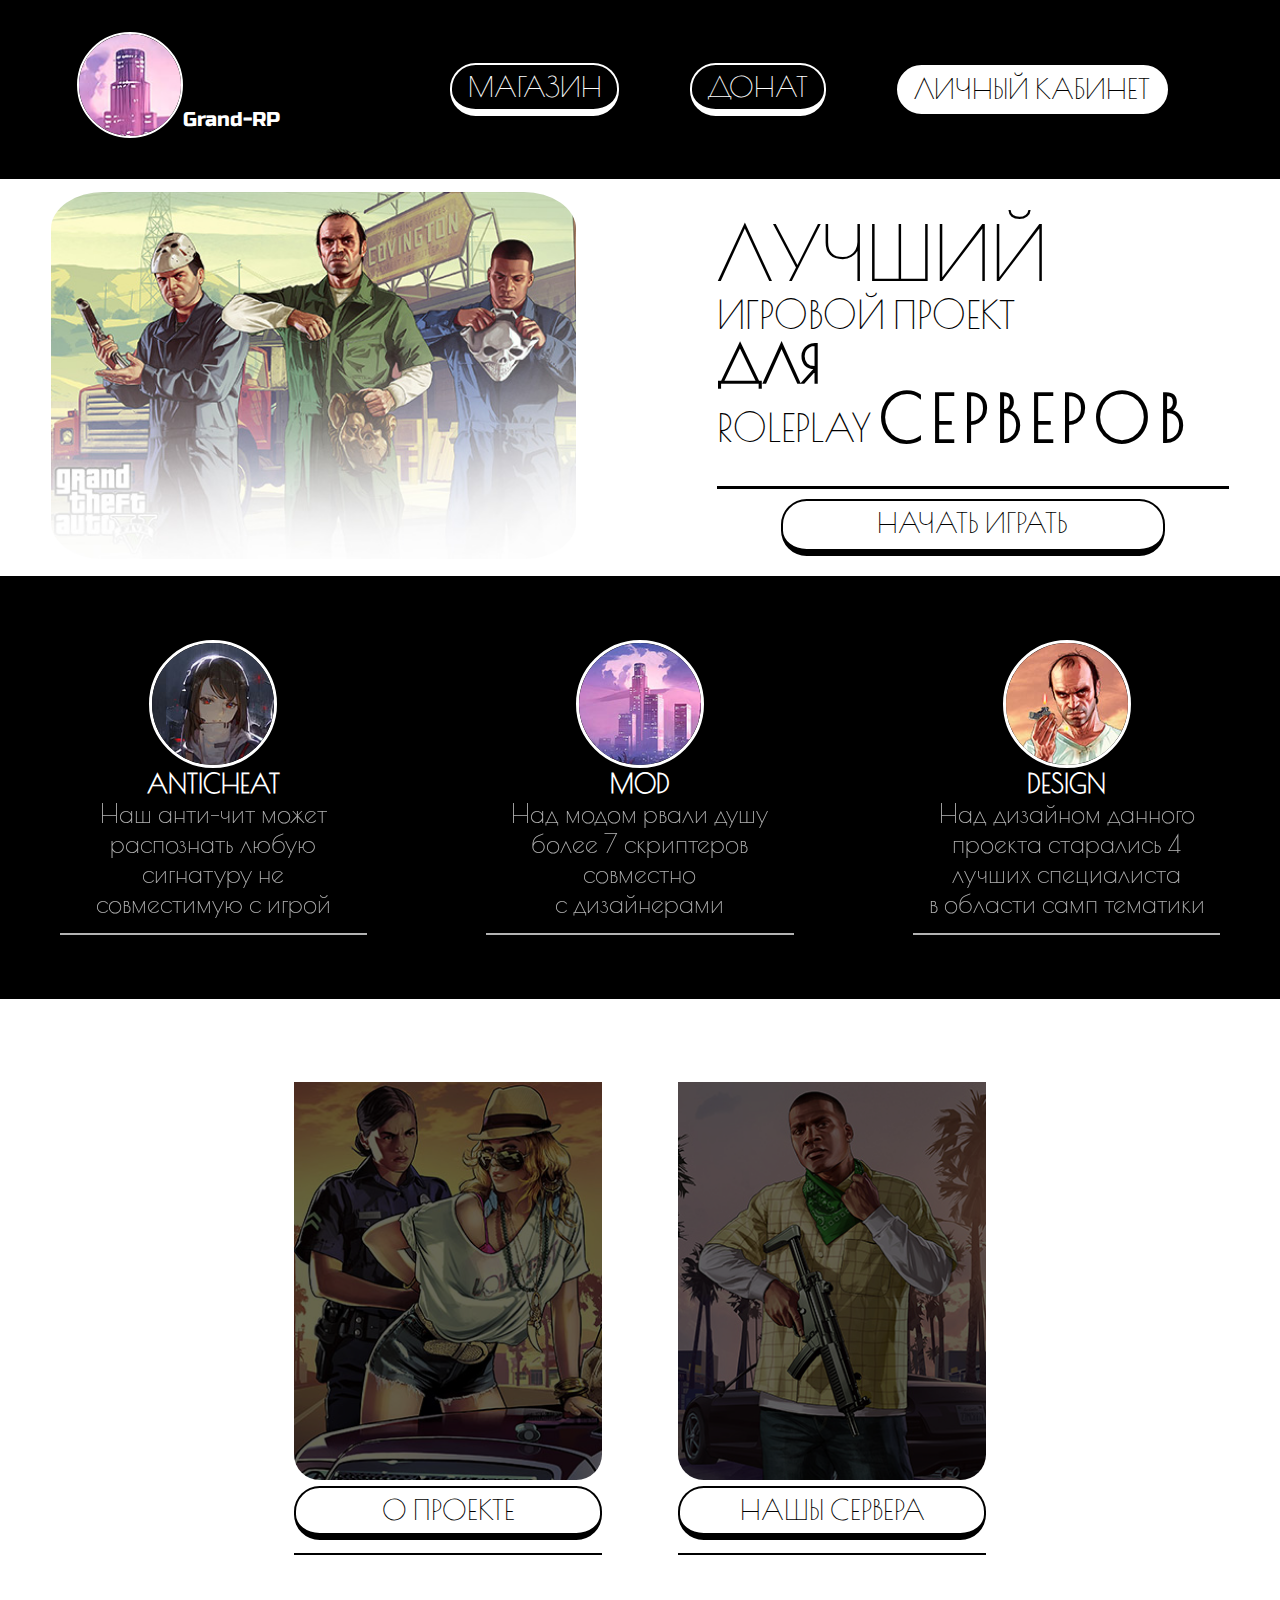
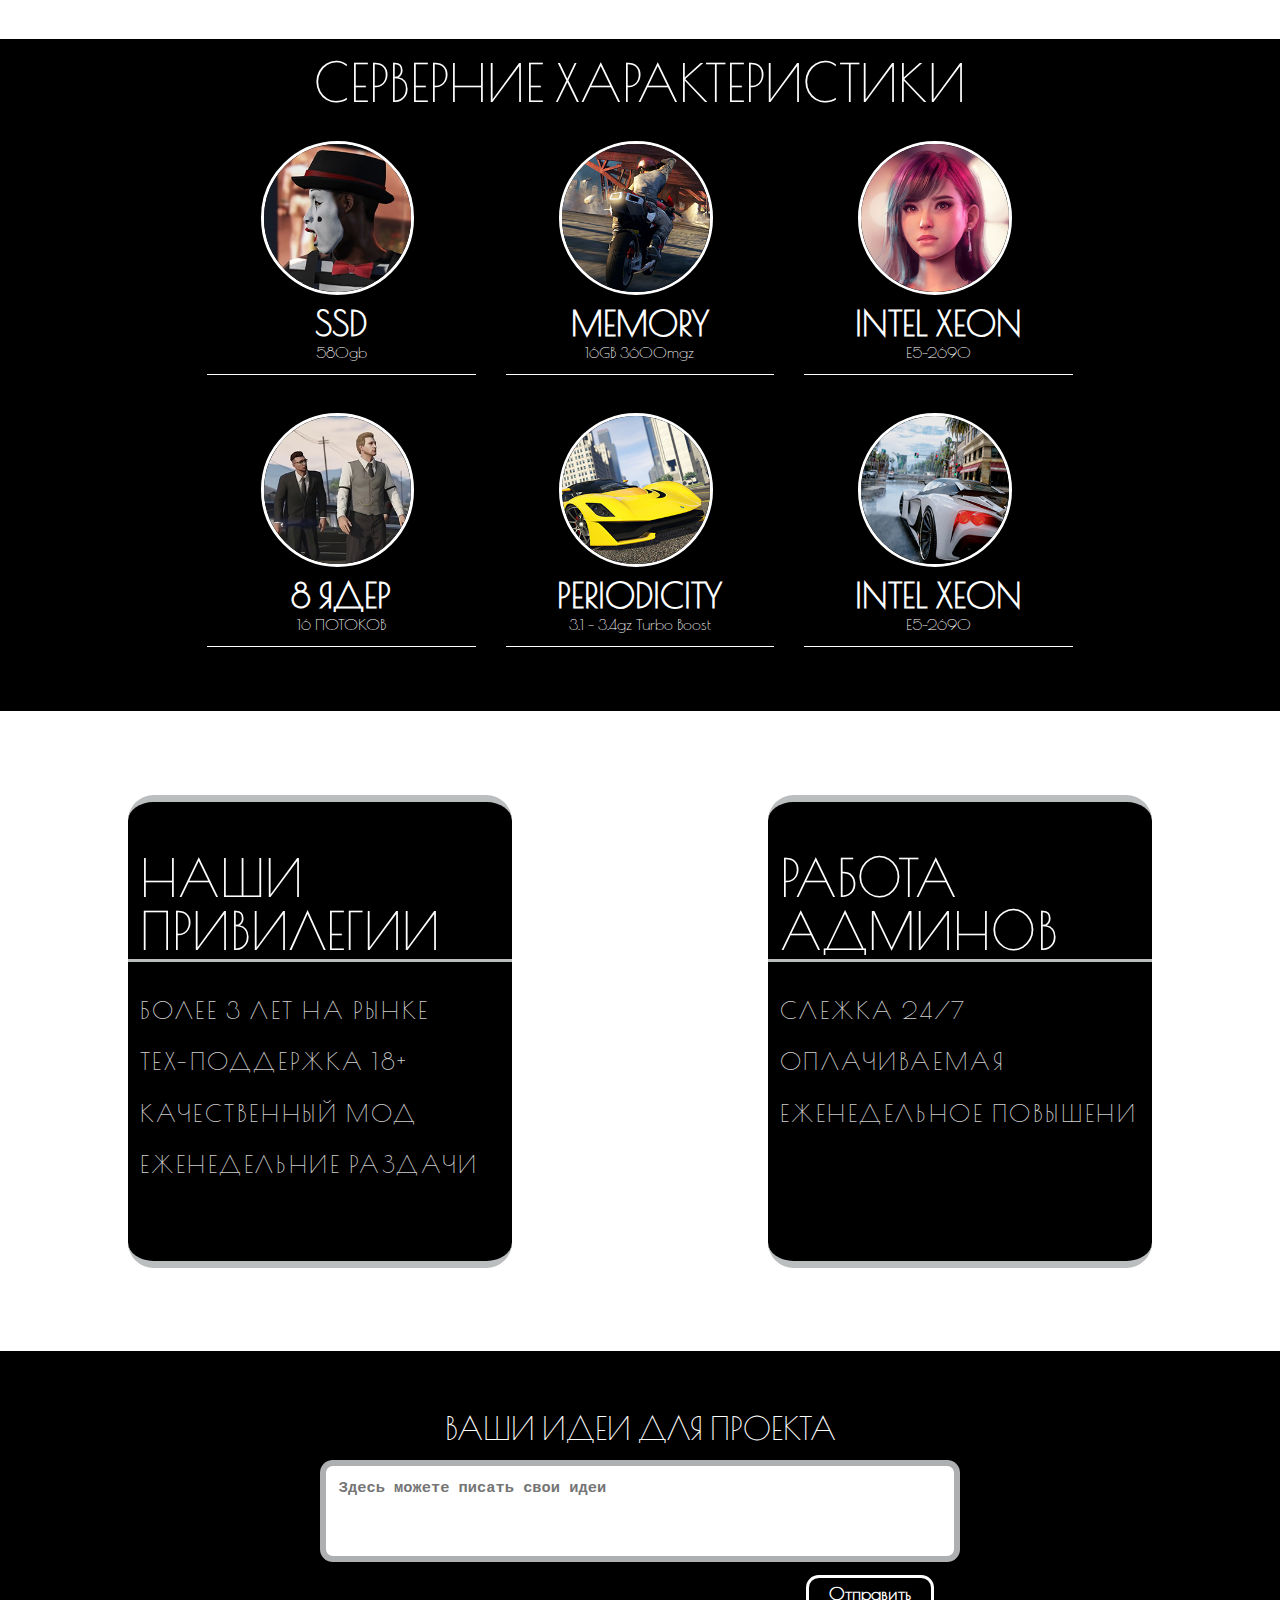
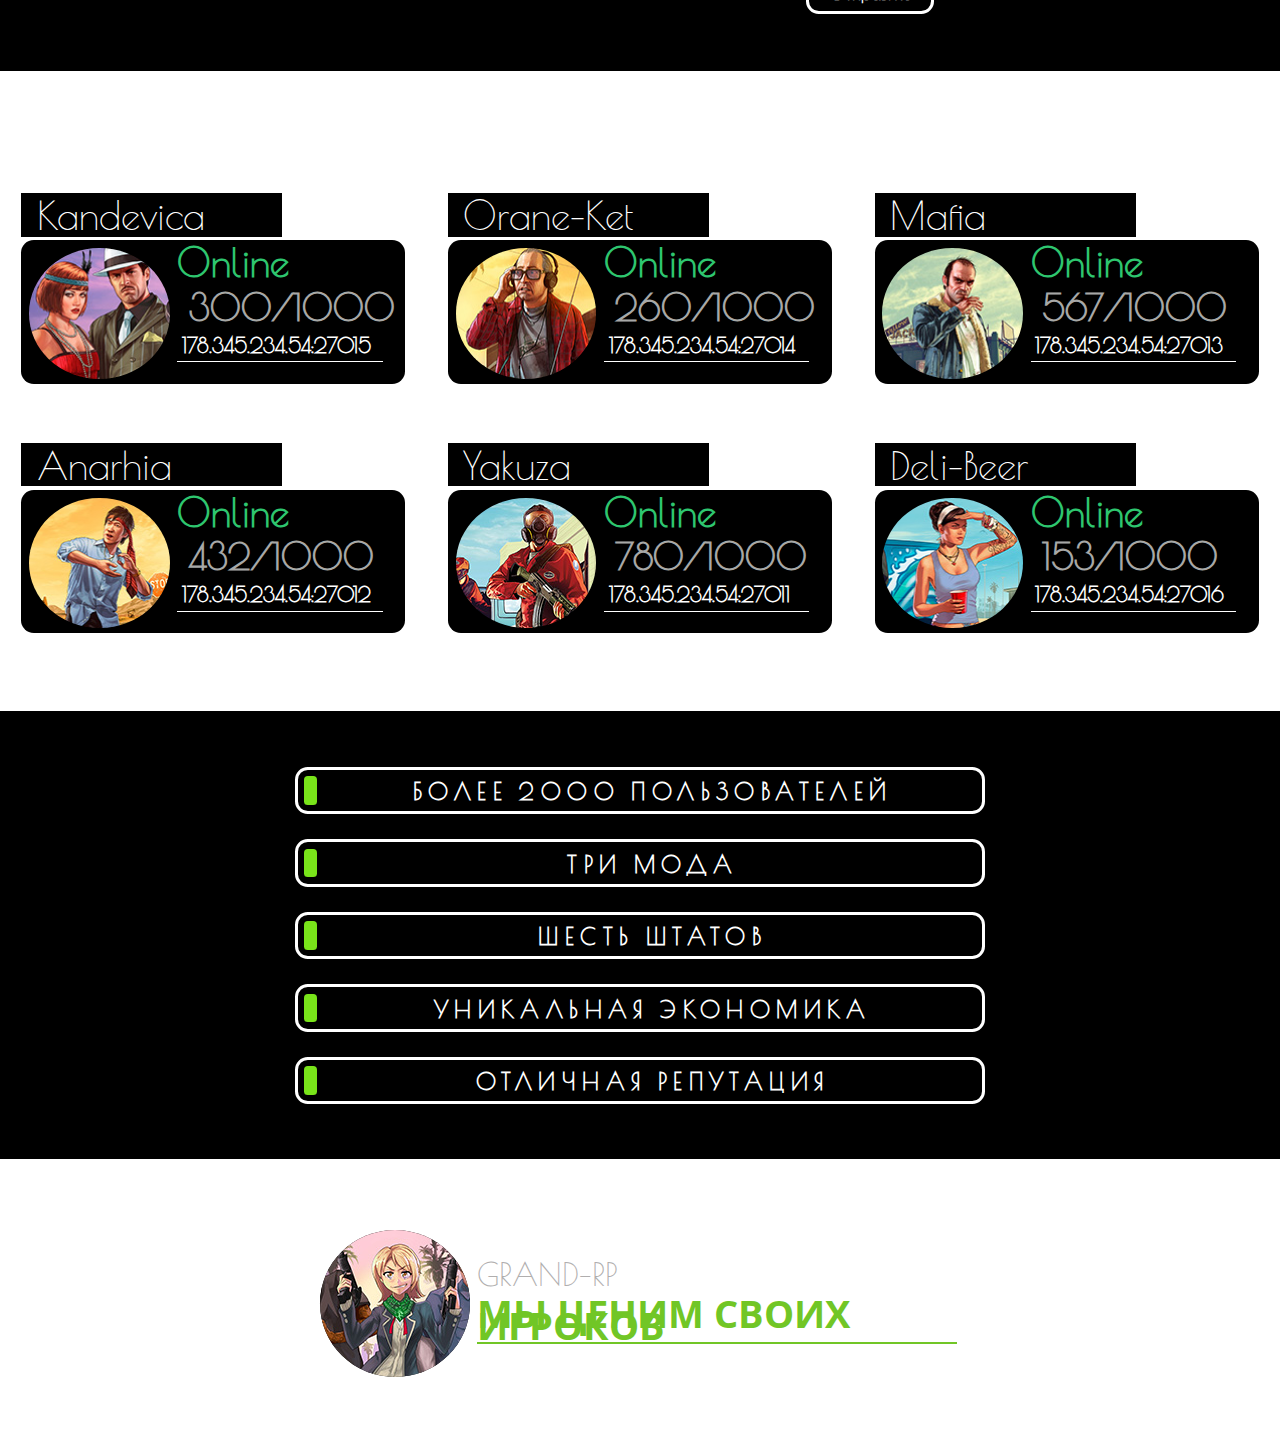
<file: index.html>
<!DOCTYPE html>
<html lang="ru">
	<head>
		<title>Сервера GTA 5</title>
		<meta charset="utf-8">
		<meta name="author" content="Nonamechik">
		<meta name="description" content="Игровой проект серверов GTA 5">
		<meta name="keywords" content="gta5, gta, гта">
		<link rel="stylesheet" type="text/css" href="style_1.css">
		<link rel="shortcut icon" type="images/png" href="favicon.png">
		<meta name="viewport" content="width=device-width, initial-scale=1.0">
		<link href="https://fonts.googleapis.com/css2?family=Russo+One&display=swap" rel="stylesheet">
		<link href="https://fonts.googleapis.com/css2?family=Poiret+One&display=swap" rel="stylesheet">
		<link href="https://fonts.googleapis.com/css2?family=Open+Sans+Condensed:wght@700&display=swap" rel="stylesheet">
	</head>
	
	<body>
		<header>
			<!-- Блок хедер -->
			<div class="block_center">
				<div class="block_glav_for_header">
					<div class="block_for_header">
							<div class="img_for_header_ava">
								<img class="img_icon_for_header" src="image/image_1.jpg">
							</div>
							<div class="text_for_header_icon_logo">
							Grand-RP
							</div>
						<div class="button_for_header">	
							<div class="button_in_for_header">
								<div class="button_header"><a href="shop/index.html">МАГАЗИН</a></div>
								<div class="button_header"><a href="donate/index.html">ДОНАТ</a></div>
								<div class="button_header">ЛИЧНЫЙ КАБИНЕТ</div>
							</div>	
						</div>
					</div>
				</div>
		</header>
		
		<main>
			<div class="block_center">
				<div class="block_posle_header">
				  <div class="center_block_one">
					<div class="block_img_left_one_main">
						<img class="img_one" src="image/image_2.jpg">
					</div>
					<div class="block_right_one_main">
						<div class="text_for_one_img">
						<span class="forever">ЛУЧШИЙ</span><br/>
						ИГРОВОЙ ПРОЕКТ<br/>
						<span class="dlya">ДЛЯ</span><br/>
						ROLEPLAY <span class="serverov">СЕРВЕРОВ</span></br>
						</div>
					</div>
					<div class="block_button_for_one">
						<a href="#servera"><div class="button_header">НАЧАТЬ ИГРАТЬ</a></div>
					</div>
				  </div>
				</div>
				
				
				<!-- Блок трое картинок с текстом под ними -->
		<section>			
			<div class="block_posle_one_for_main">
				<div class="block_two_main_for_center">
				
				
					  <div class="block_in_two_block">
						<div class="img_for_two_radius">
							<img class="image_for_two_radius" src="image/image_3.jpg">
						</div>
						<div class="text_for_radius_img">
						ANTICHEAT
						</div>
						<div class="text_to_meni">
						Наш анти-чит может<br/>
						распознать любую<br/>
						сигнатуру не<br/>
						совместимую с игрой<br/>
						</div>
					  </div>	
					  
					  
					  <div class="block_in_two_block">
						<div class="img_for_two_radius">
							<img class="image_for_two_radius" src="image/image_4.jpg">
						</div>
						<div class="text_for_radius_img">
						MOD
						</div>
						<div class="text_to_meni">
						Над модом рвали душу<br/>
						более 7 скриптеров<br/>
						совместно<br/>
						с дизайнерами
						</div>
					  </div>	
					  
					  <div class="block_in_two_block">
						<div class="img_for_two_radius">
							<img class="image_for_two_radius" src="image/image_5.jpg">
						</div>
						<div class="text_for_radius_img">
						DESIGN
						</div>
						<div class="text_to_meni">
						Над дизайном данного<br/>
						проекта старались 4 <br/>
						лучших специалиста<br/>
						в области самп тематики<br/>
						</div>
					  </div>	
					  
					  
				</div>
			</div>
		</section>		
			<!-- Блок две картинки ссилки -->
			<section>	
			<div class="block_dve_kartinki_ssilkoy">
				<div class="block_for_dve_ssilki">
					<div class="block_one_for_kartinki">
						<div class="image_kartinki_one">
							<img class="image_for_two_radius" src="image/image_6.jpg">
						</div>
						
						<a href="#opisania"><div class="button_header">О ПРОЕКТЕ</div></a>
					</div>
					
					<div class="block_one_for_kartinki">
						<div class="image_kartinki_one">
							<img class="image_for_two_radius" src="image/image_7.jpg">
						</div>
						
						<a href="#servera"><div class="button_header">НАШЫ СЕРВЕРА</div></a>
					</div>
					
				</div>
			</div>
			</section>	
			<!-- Системние характеристики сайта -->
			<section>	
			<div class="description_block">
			СЕРВЕРНИЕ ХАРАКТЕРИСТИКИ
			</div>
			<div class="three_block_for_charactiristik">
				<div class="block_centrirovania">
					<div class="top_block_for_three_block">
						<div class="block_mini_charakteristika">
							<div class="img_for_three_block_charakteristika">
								<img class="image_for_two_radius" src="image/image_8.jpg">
							</div>
							
							<div class="text_opisania_charakteristik">
							<span class="ssd">SSD</span><br/>
							580gb
							</div>
						</div>
						
						<div class="block_mini_charakteristika">
							<div class="img_for_three_block_charakteristika">
								<img class="image_for_two_radius" src="image/image_14.jpg">
							</div>
							
							<div class="text_opisania_charakteristik">
							<span class="ssd">MEMORY</span><br/>
							16GB 3600mgz
							</div>
						</div>
						
						<div class="block_mini_charakteristika">
							<div class="img_for_three_block_charakteristika">
								<img class="image_for_two_radius" src="image/image_10.jpg">
							</div>
							
							<div class="text_opisania_charakteristik">
							<span class="ssd">INTEL XEON</span><br/>
							E5-2690
							</div>
						</div>
					</div>
					<div class="bottom_block_for_three_block">
						<div class="block_mini_charakteristika">
							<div class="img_for_three_block_charakteristika">
								<img class="image_for_two_radius" src="image/image_11.jpg">
							</div>
							
							<div class="text_opisania_charakteristik">
							<span class="ssd">8 ЯДЕР</span><br/>
							16 ПОТОКОВ
							</div>
						</div>
						
						<div class="block_mini_charakteristika">
							<div class="img_for_three_block_charakteristika">
								<img class="image_for_two_radius" src="image/image_12.jpg">
							</div>
							
							<div class="text_opisania_charakteristik">
							<span class="ssd">PERIODICITY</span><br/>
							3.1 - 3.4gz Turbo Boost
							</div>
						</div>
						
						<div class="block_mini_charakteristika">
							<div class="img_for_three_block_charakteristika">
								<img class="image_for_two_radius" src="image/image_13.jpg">
							</div>
							
							<div class="text_opisania_charakteristik">
							<span class="ssd">INTEL XEON</span><br/>
							E5-2690
							</div>
						</div>
					
					</div>
				</div>
			</div>	
			</section>	
				<!-- нашы привелегии и работа админов -->
			<section>	
				<div id="opisania" class="block_o_proekte">
					<div class="block_o_proekte_center">
						<div class="proekt_in_privilegii">
							<div class="glav_text_for_privilegii">
							НАШИ<br/>ПРИВИЛЕГИИ
							</div>
							<div class="mini_text_for_privilegii">
							БОЛЕЕ 3 ЛЕТ НА РЫНКЕ<BR/>
							ТЕХ-ПОДДЕРЖКА 18+<BR/>
							КАЧЕСТВЕННЫЙ МОД<BR/>
							ЕЖЕНЕДЕЛЬНИЕ РАЗДАЧИ
							</div>
						</div>
						
						<div class="proekt_in_privilegii">
							<div class="glav_text_for_privilegii">
							РАБОТА<br/>АДМИНОВ
							</div>
							<div class="mini_text_for_privilegii">
							СЛЕЖКА 24/7<BR/>
							ОПЛАЧИВАЕМАЯ<BR/>
							ЕЖЕНЕДЕЛЬНОЕ ПОВЫШЕНИ
							</div>
						</div>
					</div>
				</div>
			</section>		
				<!-- форма отправки коментария -->
			<section>		
				<div class="forma_otpravki">
				  <div class="center_forma_otpravki">
					<div class="vasi_idei_for_forma_otpravki">
					ваши идеи для проекта
					</div>
					
						<textarea placeholder="Здесь можете писать свои идеи" class="foram_otpravki"></textarea>
					
					<div class="block_for_knopka">
						<div class="button_for_otpravki">Отправить</div>
					</div>
				  </div>
				</div>
			</section>		
				<!-- Блок серверов -->
			<section>		
				<div id="servera" class="block_serverov">
					<div class="block_serverov_center">
						<div class="block_linear_serverov">
							<div class="mini_block_server_one">
								<div class="text_name_on_server">
								Kandevica
								</div>
								<div class="server_mini_block">
									<div class="img_for_server_one_left">
										<img class="img_icon_for_header" src="image/image_15.jpg">
									</div>
									
									<div class="right_mini_block_for_static">
									
										<div class="right_mini_block_for_top_text_online">
										Online
										</div>
										
										<div class="right_mini_block_for_top_text_players">
										300/1000
										</div>
										
										<div class="right_mini_block_for_top_text_ip">
										178.345.234.54:27015
										</div>
										
									</div>
								</div>
							</div>
							
							<div class="mini_block_server_one">
								<div class="text_name_on_server">
								Orane-Ket
								</div>
								<div class="server_mini_block">
									<div class="img_for_server_one_left">
										<img class="img_icon_for_header" src="image/image_16.jpg">
									</div>
									
									<div class="right_mini_block_for_static">
									
										<div class="right_mini_block_for_top_text_online">
										Online
										</div>
										
										<div class="right_mini_block_for_top_text_players">
										260/1000
										</div>
										
										<div class="right_mini_block_for_top_text_ip">
										178.345.234.54:27014
										</div>
										
									</div>
								</div>
							</div>
							
							<div class="mini_block_server_one">
								<div class="text_name_on_server">
								Mafia
								</div>
								<div class="server_mini_block">
									<div class="img_for_server_one_left">
										<img class="img_icon_for_header" src="image/image_17.jpg">
									</div>
									
									<div class="right_mini_block_for_static">
									
										<div class="right_mini_block_for_top_text_online">
										Online
										</div>
										
										<div class="right_mini_block_for_top_text_players">
										567/1000
										</div>
										
										<div class="right_mini_block_for_top_text_ip">
										178.345.234.54:27013
										</div>
										
									</div>
								</div>
							</div>
						</div>
						
						<div class="block_linear_serverov">
							<div class="mini_block_server_one">
								<div class="text_name_on_server">
								Anarhia
								</div>
								<div class="server_mini_block">
									<div class="img_for_server_one_left">
										<img class="img_icon_for_header" src="image/image_18.jpg">
									</div>
									
									<div class="right_mini_block_for_static">
									
										<div class="right_mini_block_for_top_text_online">
										Online
										</div>
										
										<div class="right_mini_block_for_top_text_players">
										432/1000
										</div>
										
										<div class="right_mini_block_for_top_text_ip">
										178.345.234.54:27012
										</div>
										
									</div>
								</div>
							</div>
							
							<div class="mini_block_server_one">
								<div class="text_name_on_server">
								Yakuza
								</div>
								<div class="server_mini_block">
									<div class="img_for_server_one_left">
										<img class="img_icon_for_header" src="image/image_19.jpg">
									</div>
									
									<div class="right_mini_block_for_static">
									
										<div class="right_mini_block_for_top_text_online">
										Online
										</div>
										
										<div class="right_mini_block_for_top_text_players">
										780/1000
										</div>
										
										<div class="right_mini_block_for_top_text_ip">
										178.345.234.54:27011
										</div>
										
									</div>
								</div>
							</div>
							
							<div class="mini_block_server_one">
								<div class="text_name_on_server">
								Deli-Beer
								</div>
								<div class="server_mini_block">
									<div class="img_for_server_one_left">
										<img class="img_icon_for_header" src="image/image_20.jpg">
									</div>
									
									<div class="right_mini_block_for_static">
									
										<div class="right_mini_block_for_top_text_online">
										Online
										</div>
										
										<div class="right_mini_block_for_top_text_players">
										153/1000
										</div>
										
										<div class="right_mini_block_for_top_text_ip">
										178.345.234.54:27016
										</div>
										
									</div>
								</div>
							</div>
						</div>
					</div>
				</div>
			</section>		
				<!-- Три полоски -->
			<section>	
				<div class="three_strips">
					<div class="three_strips_center">
						<div class="one_block_for_strips">
							<div class="small_strips"></div>
							<div class="text_for_small_strips">
							БОЛЕЕ 2000 ПОЛЬЗОВАТЕЛЕЙ
							</div>
						</div>
						
						<div class="one_block_for_strips">
							<div class="small_strips"></div>
							<div class="text_for_small_strips">
							ТРИ МОДА
							</div>
						</div>
						
						<div class="one_block_for_strips">
							<div class="small_strips"></div>
							<div class="text_for_small_strips">
							ШЕСТЬ ШТАТОВ
							</div>
						</div>
						
						<div class="one_block_for_strips">
							<div class="small_strips"></div>
							<div class="text_for_small_strips">
							УНИКАЛЬНАЯ ЭКОНОМИКА
							</div>
						</div>
						
						<div class="one_block_for_strips">
							<div class="small_strips"></div>
							<div class="text_for_small_strips">
							ОТЛИЧНАЯ РЕПУТАЦИЯ
							</div>
						</div>
					</div>
				</div>
			</section>	
		</main>
		
		
		<footer>
		<!-- Подвал сайта -->
			<section>
				<div class="block_footer">
					<div class="center_block_for_footer">
						<div class="block_footer_end">
							<div class="img_for_footer_picture">
								<img class="img_icon_for_header" src="image/image_21.jpg">
							</div>
							<div class="right_block_for_picture_footer">
								<div class="top_text_for_block_footer">
								GRAND-RP
								</div>
								<div class="bottom_text_for_block_footer">
								МЫ ЦЕНИМ СВОИХ ИГРОКОВ
								</div>
							</div>
						</div>
					</div>
				</div>
			</section>
		</footer>
	</body>
</html>
</file>
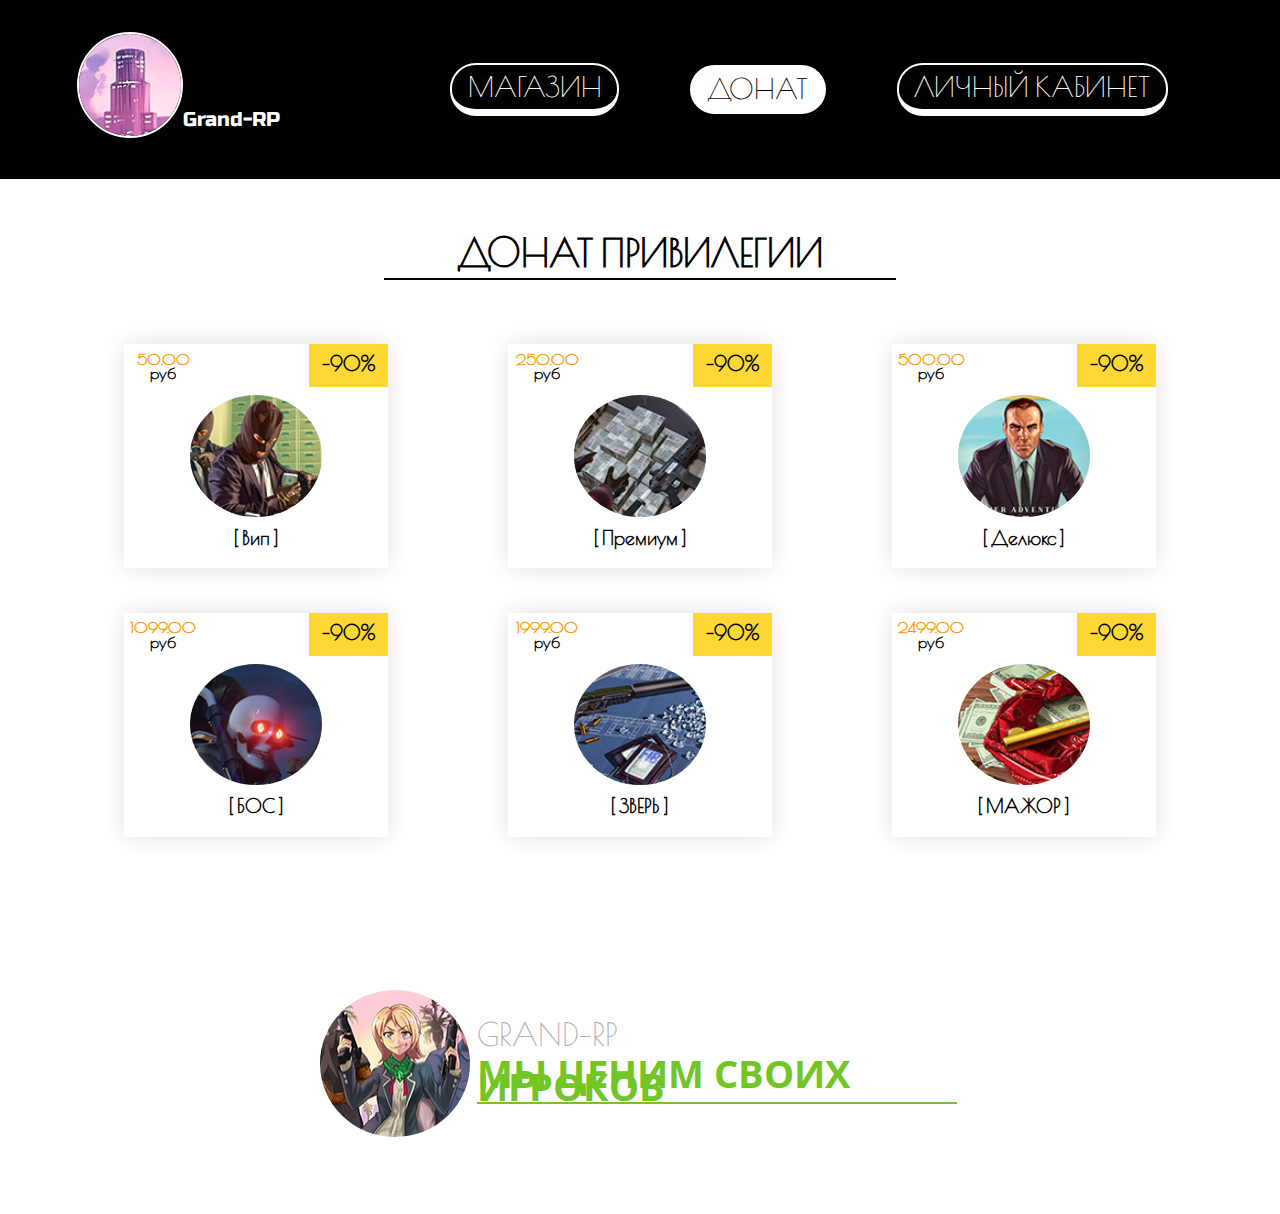
<file: donate/index.html>
<!DOCTYPE html>
<html lang="ru">
	<head>
		<title>Сервера GTA 5</title>
		<meta charset="utf-8">
		<meta name="author" content="Nonamechik">
		<meta name="description" content="Игровой проект серверов GTA 5">
		<meta name="keywords" content="gta5, gta, гта">
		<link rel="stylesheet" type="text/css" href="style_1.css">
		<link rel="shortcut icon" type="images/png" href="favicon.png">
		<meta name="viewport" content="width=device-width, initial-scale=1.0">
		<link href="https://fonts.googleapis.com/css2?family=Russo+One&display=swap" rel="stylesheet">
		<link href="https://fonts.googleapis.com/css2?family=Poiret+One&display=swap" rel="stylesheet">
		<link href="https://fonts.googleapis.com/css2?family=Open+Sans+Condensed:wght@700&display=swap" rel="stylesheet">
	</head>
	
	<body>
		<header>
			<!-- Блок хедер -->
			<div class="block_center">
				<div class="block_glav_for_header">
					<div class="block_for_header">
							<div class="img_for_header_ava">
								<img class="img_icon_for_header" src="image_1.jpg">
							</div>
							<div class="text_for_header_icon_logo">
							Grand-RP
							</div>
						<div class="button_for_header">	
							<div class="button_in_for_header">
								<div class="button_header"><a href="../shop/index.html">МАГАЗИН</a></div>
								<div class="button_header">ДОНАТ</div>
								<div class="button_header"><a href="../index.html">ЛИЧНЫЙ КАБИНЕТ</a></div>
							</div>	
						</div>
					</div>
				</div>
		</header>
		
		<main>
			<!-- Блок с донат услугами -->
			<section>
			<div class="block_donate">
			  <div class="h1_text_for_block_donate">ДОНАТ ПРИВИЛЕГИИ</div>
				<div class="block_donate_for_center">
					<div class="line_for_donate">
						<div class="domination_block">
							<div class="top_line_for_price_discount">
								<div class="left_mini_block_price">
								50.00 <span class="rub">руб</span>
								</div>
								
								<div class="right_mini_block_discount">
								-90%
								</div>
							</div>
							
							<div class="image_for_picture_donate">
								<img class="full_size_img" src="img_donate.jpg">
							</div>
							
							<div class="bottom_text_for_domination">
							[ Вип ]
							</div>
						</div>
						
						<div class="domination_block">
							<div class="top_line_for_price_discount">
								<div class="left_mini_block_price">
								250.00 <span class="rub">руб</span>
								</div>
								
								<div class="right_mini_block_discount">
								-90%
								</div>
							</div>
							
							<div class="image_for_picture_donate">
								<img class="full_size_img" src="img_donate_1.jpg">
							</div>
							
							<div class="bottom_text_for_domination">
							[ Премиум ]
							</div>
						</div>
						
						<div class="domination_block">
							<div class="top_line_for_price_discount">
								<div class="left_mini_block_price">
								500.00 <span class="rub">руб</span>
								</div>
								
								<div class="right_mini_block_discount">
								-90%
								</div>
							</div>
							
							<div class="image_for_picture_donate">
								<img class="full_size_img" src="img_donate_2.jpg">
							</div>
							
							<div class="bottom_text_for_domination">
							[ Делюкс ]
							</div>
						</div>
					</div>
					
					<div class="line_for_donate">
						<div class="domination_block">
							<div class="top_line_for_price_discount">
								<div class="left_mini_block_price">
								1099.00 <span class="rub">руб</span>
								</div>
								
								<div class="right_mini_block_discount">
								-90%
								</div>
							</div>
							
							<div class="image_for_picture_donate">
								<img class="full_size_img" src="img_donate_3.jpg">
							</div>
							
							<div class="bottom_text_for_domination">
							[ БОС ]
							</div>
						</div>
						
						<div class="domination_block">
							<div class="top_line_for_price_discount">
								<div class="left_mini_block_price">
								1999.00 <span class="rub">руб</span>
								</div>
								
								<div class="right_mini_block_discount">
								-90%
								</div>
							</div>
							
							<div class="image_for_picture_donate">
								<img class="full_size_img" src="img_donate_4.jpg">
							</div>
							
							<div class="bottom_text_for_domination">
							[ ЗВЕРЬ ]
							</div>
						</div>
						
						<div class="domination_block">
							<div class="top_line_for_price_discount">
								<div class="left_mini_block_price">
								2499.00 <span class="rub">руб</span>
								</div>
								
								<div class="right_mini_block_discount">
								-90%
								</div>
							</div>
							
							<div class="image_for_picture_donate">
								<img class="full_size_img" src="img_donate_5.jpg">
							</div>
							
							<div class="bottom_text_for_domination">
							[ МАЖОР ]
							</div>
						</div>
					</div>
				</div>
			</div>
			</section>
		</main>
		<footer>
		<!-- Подвал сайта -->
			<section>
				<div class="block_footer">
					<div class="center_block_for_footer">
						<div class="block_footer_end">
							<div class="img_for_footer_picture">
								<img class="img_icon_for_header" src="image_21.jpg">
							</div>
							<div class="right_block_for_picture_footer">
								<div class="top_text_for_block_footer">
								GRAND-RP
								</div>
								<div class="bottom_text_for_block_footer">
								МЫ ЦЕНИМ СВОИХ ИГРОКОВ
								</div>
							</div>
						</div>
					</div>
				</div>
			</section>
		</footer>
		
		
	</body>
</html>
</file>
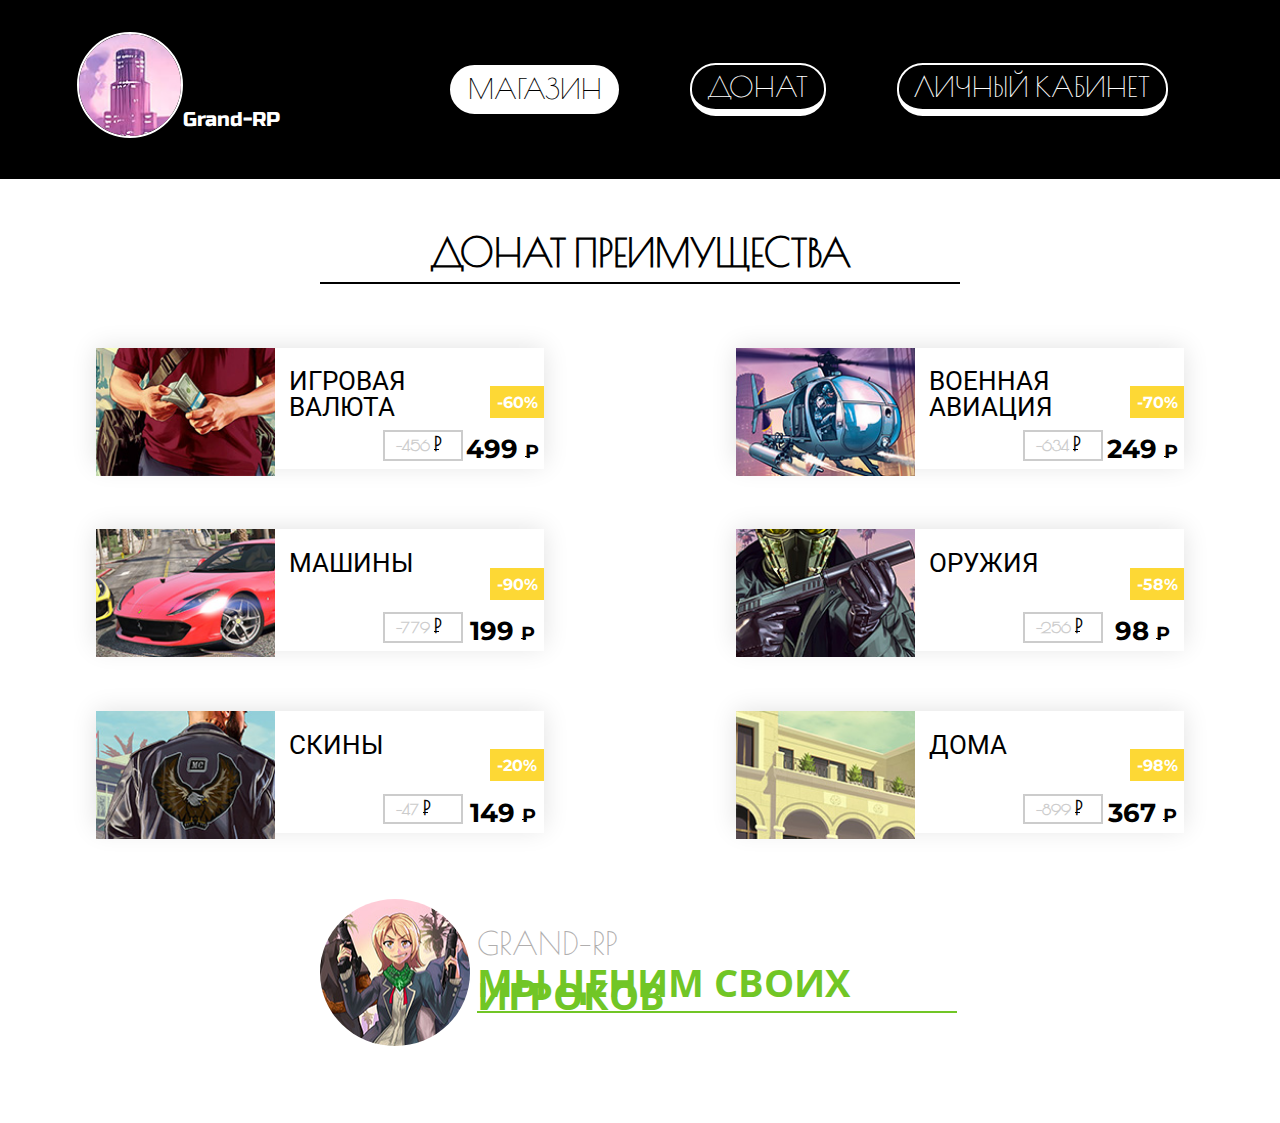
<file: shop/index.html>
<!DOCTYPE html>
<html lang="ru">
	<head>
		<title>Сервера GTA 5</title>
		<meta charset="utf-8">
		<meta name="author" content="Nonamechik">
		<meta name="description" content="Игровой проект серверов GTA 5">
		<meta name="keywords" content="gta5, gta, гта">
		<link rel="stylesheet" type="text/css" href="style_1.css">
		<link rel="shortcut icon" type="images/png" href="favicon.png">
		<meta name="viewport" content="width=device-width, initial-scale=1.0">
		<link href="https://fonts.googleapis.com/css2?family=Russo+One&display=swap" rel="stylesheet">
		<link href="https://fonts.googleapis.com/css2?family=Poiret+One&display=swap" rel="stylesheet">
		<link href="https://fonts.googleapis.com/css2?family=Open+Sans+Condensed:wght@700&display=swap" rel="stylesheet">
		<link href="https://fonts.googleapis.com/css2?family=Roboto:wght@500&display=swap" rel="stylesheet">
		<link href="https://fonts.googleapis.com/css2?family=Montserrat&display=swap" rel="stylesheet">
	</head>
	
	<body>
		<header>
			<!-- Блок хедер -->
			<div class="block_center">
				<div class="block_glav_for_header">
					<div class="block_for_header">
							<div class="img_for_header_ava">
								<img class="img_icon_for_header" src="image_1.jpg">
							</div>
							<div class="text_for_header_icon_logo">
							Grand-RP
							</div>
						<div class="button_for_header">	
							<div class="button_in_for_header">
								<div class="button_header">МАГАЗИН</div>
								<div class="button_header"><a href="../donate/index.html">ДОНАТ</a></div>
								<div class="button_header"><a href="../index.html">ЛИЧНЫЙ КАБИНЕТ</a></div>
							</div>	
						</div>
					</div>
				</div>
		</header>
		
		<main>
		<section>
			<div class="block_shop">
			  <div class="h1_text_for_shop">ДОНАТ ПРЕИМУЩЕСТВА</div>
				<div class="block_shop_center">
					<div class="shop_line">
						<div class="product_block">
						
							<div class="left_img_for_shop">
								<img class="full_size_img" src="image_money.jpg">
							</div>
							
							<div class="right_text_for_shop">
								<div class="top_line_for_text_shop">
								
									<div class="left_text_for_line_shop">
									ИГРОВАЯ<BR/> ВАЛЮТА
									</div>
										
									<div class="right_text_for_line_shop">	
									-60%
									</div>
								</div>	
								
								<div class="bottom_line_for_text_shop">
									<div class="right_text_for_bottom_line">
										<div class="discount_price_block">
										-456 <span class="rub">Р</span>
										</div>
										
										<div class="real_value">
										499 <span class="rub">Р</span>
										</div>
									</div>
								</div>
							</div>
						</div>
						
						<div class="product_block">
						
							<div class="left_img_for_shop">
								<img class="full_size_img" src="image_helicopter.jpg">
							</div>
							
							<div class="right_text_for_shop">
								<div class="top_line_for_text_shop">
								
									<div class="left_text_for_line_shop">
									ВОЕННАЯ<BR/> АВИАЦИЯ
									</div>
										
									<div class="right_text_for_line_shop">	
									-70%
									</div>
								</div>	
								
								<div class="bottom_line_for_text_shop">
									<div class="right_text_for_bottom_line">
										<div class="discount_price_block">
										-634 <span class="rub">Р</span>
										</div>
										
										<div class="real_value">
										249 <span class="rub">Р</span>
										</div>
									</div>
								</div>
							</div>
						</div>
						
						
					</div>
					
					
					<div class="shop_line">
						<div class="product_block">
						
							<div class="left_img_for_shop">
								<img class="full_size_img" src="image_cars.jpg">
							</div>
							
							<div class="right_text_for_shop">
								<div class="top_line_for_text_shop">
								
									<div class="left_text_for_line_shop">
									МАШИНЫ
									</div>
										
									<div class="right_text_for_line_shop">	
									-90%
									</div>
								</div>	
								
								<div class="bottom_line_for_text_shop">
									<div class="right_text_for_bottom_line">
										<div class="discount_price_block">
										-779 <span class="rub">Р</span>
										</div>
										
										<div class="real_value">
										199 <span class="rub">Р</span>
										</div>
									</div>
								</div>
							</div>
						</div>
						
						<div class="product_block">
						
							<div class="left_img_for_shop">
								<img class="full_size_img" src="image_weapon.jpg">
							</div>
							
							<div class="right_text_for_shop">
								<div class="top_line_for_text_shop">
								
									<div class="left_text_for_line_shop">
									ОРУЖИЯ
									</div>
										
									<div class="right_text_for_line_shop">	
									-58%
									</div>
								</div>	
								
								<div class="bottom_line_for_text_shop">
									<div class="right_text_for_bottom_line">
										<div class="discount_price_block">
										-256 <span class="rub">Р</span>
										</div>
										
										<div class="real_value">
										98 <span class="rub">Р</span>
										</div>
									</div>
								</div>
							</div>
						</div>
						
						
					</div>
					
					<div class="shop_line">
						<div class="product_block">
						
							<div class="left_img_for_shop">
								<img class="full_size_img" src="image_skins.jpg">
							</div>
							
							<div class="right_text_for_shop">
								<div class="top_line_for_text_shop">
								
									<div class="left_text_for_line_shop">
									СКИНЫ
									</div>
										
									<div class="right_text_for_line_shop">	
									-20%
									</div>
								</div>	
								
								<div class="bottom_line_for_text_shop">
									<div class="right_text_for_bottom_line">
										<div class="discount_price_block">
										-47 <span class="rub">Р</span>
										</div>
										
										<div class="real_value">
										149 <span class="rub">Р</span>
										</div>
									</div>
								</div>
							</div>
						</div>
						
						<div class="product_block">
						
							<div class="left_img_for_shop">
								<img class="full_size_img" src="image_house.jpg">
							</div>
							
							<div class="right_text_for_shop">
								<div class="top_line_for_text_shop">
								
									<div class="left_text_for_line_shop">
									ДОМА
									</div>
										
									<div class="right_text_for_line_shop">	
									-98%
									</div>
								</div>	
								
								<div class="bottom_line_for_text_shop">
									<div class="right_text_for_bottom_line">
										<div class="discount_price_block">
										-899 <span class="rub">Р</span>
										</div>
										
										<div class="real_value">
										367 <span class="rub">Р</span>
										</div>
									</div>
								</div>
							</div>
						</div>
						
						
					</div>
				</div>
			</div>
			</section>
		</main>
		
		
		<footer>
		<!-- Подвал сайта -->
			<section>
				<div class="block_footer">
					<div class="center_block_for_footer">
						<div class="block_footer_end">
							<div class="img_for_footer_picture">
								<img class="img_icon_for_header" src="image_21.jpg">
							</div>
							<div class="right_block_for_picture_footer">
								<div class="top_text_for_block_footer">
								GRAND-RP
								</div>
								<div class="bottom_text_for_block_footer">
								МЫ ЦЕНИМ СВОИХ ИГРОКОВ
								</div>
							</div>
						</div>
					</div>
				</div>
			</section>
		</footer>
	</body>
</html>
</file>
<file: style_1.css>
body{
	background-color: #e5e9e9;
}

*{
	padding: 0;
	margin: 0;

}

a{
	text-decoration: none;
	width: auto;
	height: auto;
	color: white;
}
a:hover{
	color: black;
}

html{
	scroll-behavior: smooth;
}

        /*Блок хедер*/
		
		
.block_center{
}	

.block_glav_for_header{
	width: 100%;
	height: 14vw;
	background-color: black;
	display: flex;
	justify-content: center;
	align-items: center;
}	


.block_for_header{
	width: 90%;
	height: 11vw;
	border-color: white;
	box-sizing: border-box;
	padding: 1%;
	display: flex;
}



.img_for_header_ava{
	width: 8vw;
	height: 8vw;
	border-style: solid;
	border-color: white;
	border-radius: 50%;
	border-width: 0.2vw;
	overflow: hidden;
	
}

.img_icon_for_header{
	width: 100%;
	height: auto;
}

.text_for_header_icon_logo{
	width: 10%;
	height: 3vw;
	border-color: white;
	box-sizing: border-box;
	position: relative;
	top: 60%;
	font-family: 'Russo One', sans-serif;
	color: white;
	font-size: 1.6vw;
	line-height: 3vw;
}

.button_for_header{
	width: 70%;
	height: auto;
	border-color: white;
	box-sizing: border-box;
	margin-left: auto;
	display: flex;
}

.button_in_for_header{
	width: 100%;
	height: auto;
	display: flex;
	justify-content: space-around;
	align-items: center;
	
}

.button_header{
	width: auto;
	height: auto;
	border-style: solid;
	border-color: white;
	border-width: 0.2vw;
	border-bottom-width: 0.6vw;
	border-radius: 2vw;
	font-family: 'Poiret One', cursive;
	box-sizing: border-box;
	color: white;
	text-align: center;
	font-size: 2.2vw;
	line-height: 3.5vw;
	padding-left: 2%;
	padding-right: 2%;
	transition-duration: 400ms;
	transition-timing-function: ease;
	
	
}

.button_header:hover{
	background-color: white;
	color: black;
	border-bottom-width: 0.2vw;
	transform: translateY(0.4vw);
}


         /*Второй блок после хедера*/
		
.block_posle_header{
	width: 100%;
	height: auto;
	background-color: #FFFFFF;
	box-sizing: border-box;
	overflow: hidden;
	position: relative;
	padding-bottom: 1%;
}

.center_block_one{
	display: flex;
	justify-content: center;
	flex-wrap: wrap;
}

.block_img_left_one_main{
	width: 41%;
	height: auto;
	border-color: black;
	box-sizing: border-box;
	margin-top: 1%;
	
}

.img_one{
	width: 100%;
	height: auto;
	border-radius: 10%;
}

.block_right_one_main{
	width: 40%;
	height: 23vw;
	border-bottom-style: solid;
	border-color: black;
	margin-left: 11vw;
	margin-top: 1%;
}

.text_for_one_img{
	font-family: 'Poiret One', cursive;
	font-size: 3vw;
	line-height: 3.8vw;
	box-sizing: border-box;
	padding-top: 7%;
	
}

.forever{
	font-size: 6vw;
}

.dlya{
	font-size: 4vw;
	font-weight: bold;
}
.serverov{
	font-size: 5vw;
	font-weight: bold;
	letter-spacing: 0.6vw;
}

.block_button_for_one{
	width: 30%;
	height: auto;
	border-color: black;
	box-sizing: border-box;
	position: absolute;
	right: 9vw;
	top: 25vw;
}

.block_button_for_one .button_header{
	width: 100%;
	height: 4.4vw;
	border-style: solid;
	border-color: black;
	border-width: 0.2vw;
	border-bottom-width: 0.6vw;
	border-radius: 2vw;
	font-family: 'Poiret One', cursive;
	box-sizing: border-box;
	color: black;
	text-align: center;
	font-size: 2.2vw;
	line-height: 3.5vw;
	padding-left: 2%;
	padding-right: 2%;
	transition-duration: 400ms;
	transition-timing-function: ease;
	background-color: white;
}

.block_button_for_one .button_header:hover{
	background-color: black;
	color: white;
	border-bottom-width: 0.2vw;
	transform: translateY(0.4vw);
}

          /*Три картинки и под ними текст*/
		  
.block_posle_one_for_main{
	width: 100%;
	height: 33vw;
	background-color: black;
	display: flex;
	align-items: center;
}		  

.block_two_main_for_center{
	width: 100%;
	height: auto;
	box-sizing: border-box;
	border-color: red;
	display: flex;

	
	
}



.block_in_two_block{
	width: 24%;
	height: auto;
	border-color:red;
	box-sizing: border-box;
	overflow: hidden;
	margin: 0 auto;
	
}

.img_for_two_radius{
	width: 10vw;
	height: 10vw;
	border-style: solid;
	border-color: white;
	border-radius: 50%;
	box-sizing: border-box;
	overflow: hidden;
	margin: 0 auto;
}

.image_for_two_radius{
	width: 100%;
	height: auto;
}

.text_for_radius_img{
	width: 100%;
	height: auto;
	color: white;
	text-align: center;
	font-family: 'Poiret One', cursive;
	font-size: 2vw;
	font-weight: bold;
}

.text_to_meni{
	width: 100%;
	height: auto;
	border-bottom-style: solid;
	border-color: white;
	border-width: 0.2vw;
	color: white;
	text-align: center;
	font-family: 'Poiret One', cursive;
	font-size: 2vw;
	box-sizing: border-box;
	padding-bottom: 5%;
	opacity: 0.7;
}



      /*Блок две картинки ссилки*/


.block_dve_kartinki_ssilkoy{
	width: 100%;
	height: 50vw;
	background-color: white;
	overflow: hidden;
	display: flex;
	align-items: center;
	justify-content: center;
	
}

.block_for_dve_ssilki{
	display: flex;
	width: 60%;
	height: auto;
	border-color: black;
	display: flex;
	justify-content: space-around;
	align-items: center;
	
	
}

.block_one_for_kartinki{
	width: 40%;
	height: 37vw;
	border-color: black;
	border-bottom-style: solid;
	border-width: 0.2vw;
	box-sizing: border-box;
	overflow: hidden;
	display: flex;
	flex-direction: column;
	justify-content: center;
	padding-bottom: 1%;
	
	
	
}

.image_kartinki_one{
	width: 100%;
	height: auto;
	border-color: black;
	box-sizing: border-box;
	overflow: hidden;
	border-bottom-left-radius: 2vw;
	border-bottom-right-radius: 2vw;
	filter: brightness(40%);
	
	
}

.block_one_for_kartinki .button_header{
	width: auto;
	height: auto;
	border-style: solid;
	border-color: black;
	border-width: 0.2vw;
	border-bottom-width: 0.6vw;
	border-radius: 2vw;
	font-family: 'Poiret One', cursive;
	box-sizing: border-box;
	color: black;
	text-align: center;
	font-size: 2.2vw;
	line-height: 3.5vw;
	padding-left: 2%;
	padding-right: 2%;
	transition-duration: 400ms;
	transition-timing-function: ease;
	margin-top: 2%;
	margin-bottom: 2%;
	
}

.block_one_for_kartinki .button_header:hover{
	background-color: black;
	color: white;
	border-bottom-width: 0.2vw;
	transform: translateY(0.4vw);
	
}




     /* Системние характеристики сайта */
	 
.three_block_for_charactiristik{
	width:100%;
	height: auto;
	background-color: black;
	display: flex;
	align-items: center;
	padding-bottom: 5%;
	padding-top: 1%;
}	 

.description_block{
	width: 100%;
	height: 7vw;
	
	background-color: black;
	border-color: white;
	color: white;
	font-family: 'Poiret One', cursive;
	text-align: center;
	box-sizing: border-box;
	font-size: 4vw;
	line-height: 7vw;
	border-width: 0.1vw;
}


.block_centrirovania{
	width: 100%;
	height: auto;
	border-color: white;
	box-sizing: border-box;
	display: flex;
	justify-content: center;
	align-items: center;
	flex-wrap: wrap;
}



.top_block_for_three_block{
	width: 70%;
	height: auto;
	border-color: blue;
	box-sizing:border-box;
	display: flex;
	justify-content: space-around;
}

.block_mini_charakteristika{
	width:  30%;
	height: auto;
	border-color: white;
	box-sizing: border-box;
	display: flex;
	flex-direction: column;
	
}

.img_for_three_block_charakteristika{
	width: 12vw;
	height: 12vw;
	border-style: solid;
	border-color: white;
	border-radius: 50%;
	box-sizing: border-box;
	overflow: hidden;
	margin-left: 20%;
}

.text_opisania_charakteristik{
	width: 100%;
	height: auto;
	border-bottom-style: solid;
	border-color: white;
	border-width: 0.1vw;
	box-sizing: border-box;
	color: white;
	margin-top: 3%;
	text-align: center;
	font-family: 'Poiret One', cursive;
	padding-bottom: 5%;
	
}

.ssd{
	font-size: 2.7vw;
	font-weight: bold;
}

.bottom_block_for_three_block{
	width: 70%;
	height: auto;
	border-color: blue;
	box-sizing:border-box;
	display: flex;
	justify-content: space-around;
	margin-top: 3%;
}

       /* О СЕРВЕРЕ */
.block_o_proekte{
	width: 100%;
	height: 50vw;
	background-color: white;
	display: flex;
	align-items: center;
}	   

.block_o_proekte_center{
	width: 100%;
	height: auto;
	border-color: red;
	display: flex;
	justify-content: space-around;
	
}

.proekt_in_privilegii{
	width: 30%;
	height: 37vw;
	background-color: black;
	border-radius: 2vw;
	box-sizing: border-box;
	overflow: hidden;
	padding-top: 3%;
	border-bottom-style: solid;
	border-top-style: solid;
	border-color: #bbbebf;
	border-width: 0.6vw;
}

.glav_text_for_privilegii{
	width: 100%;
	height: auto;
	border-bottom-style: solid;
	border-color: #bbbebf;
	box-sizing: border-box;
	color: white;
	font-family: 'Poiret One', cursive;
	font-size: 4vw;
	padding-top: 3%;
	padding-left: 3%;
	line-height: 4.2vw;

}

.mini_text_for_privilegii{
	width: 100%;
	height: auto;
	box-sizing: border-box;
	color: #cfcfcf;
	font-family: 'Poiret One', cursive;
	font-size: 1.9vw;
	line-height: 4vw;
	margin-top: 6%;
	letter-spacing: 0.2vw;
	padding-left: 3%;

}

           /*Форма отправки коментария*/
		   
.forma_otpravki{
	width: 100%;
	height: 25vw;
	background-color: black;
	display: flex;
	align-items: center;
}		   

.center_forma_otpravki{
	width: 100vw;
	height: auto;
	border-color: white;
	box-sizing: border-box;
	display: flex;
	flex-direction: column;
}

.vasi_idei_for_forma_otpravki{
	color: white;
	text-align: center;
	text-transform: uppercase;
	font-family: 'Poiret One', cursive;
	font-size: 2.5vw;
}

.foram_otpravki{
	width: 50%;
	height: 8vw;
	margin-left: 25%;
	border-bottom-style: solid;
	border-color:rgb(174, 175, 176);
	border-radius: 1vw;
	box-sizing: border-box;
	padding: 1%;
	resize: none;
	outline: none;
	border-width: 0.5vw;
	font-weight: bold;
	font-size: 1.2vw;
	margin-top: 1%;
}

.block_for_knopka{
	width: 100%;
	height: auto;
	border-color: red;
	box-sizing:border-box;
	margin-top: 1%;
}

.button_for_otpravki{
	width: 10%;
	height: 3vw;
	border-style: solid;
	border-color: white;
	box-sizing: border-box;
	color: white;
	text-align: center;
	line-height: 2.5vw;
	font-family: 'Poiret One', cursive;
	font-weight: bold;
	font-size: 1.4vw;
	border-radius: 1vw;
	margin-left: 63%;
	transition-duration: 700ms;
}

.button_for_otpravki:hover{
	background-color: white;
	color: black;
	transform: scale(0.9);
}


            /*    Блок серверов     */
			
.block_serverov{
	width: 100%;
	height: 50vw;
	background-color: white;
	display: flex;
	align-items: center;
}			

.block_serverov_center{
	border-color: red;
	box-sizing: border-box;
	width: 100%;
	height: auto;
	display: flex;
	align-items: center;
	flex-direction: column;
}

.block_linear_serverov{
	width: 100%;
	height: auto;
	border-color: blue;
	box-sizing: border-box;
	display: flex;
	justify-content: space-around;
	align-items: center;
	margin-top: 4%;
}

.mini_block_server_one{
	width: 30%;
	height: 15.5vw;
	border-color: orange;
	box-sizing: border-box;
}

.text_name_on_server{
	width: 68%;
	height: 3.4vw;
	background-color: black;
	color: white;
	box-sizing: border-box;
	font-family: 'Poiret One', cursive;
	font-size: 3vw;
	padding-left: 4%;
	margin-bottom: 1%;
	
}

.server_mini_block{
	width: 100%;
	height: 11.2vw;
	border-color:  yellow;
	box-sizing: border-box;
	display: flex;
	background-color: black;
	border-radius: 1vw;
	
}

.img_for_server_one_left{
	width: 37%;
	height: 10.2vw;
	border-color: white;
	box-sizing: border-box;
	border-radius: 50%;
	overflow: hidden;
	margin: 2%;
}

.right_mini_block_for_static{
	width: 60%;
	height: 11vw;
	border-color: red;
	box-sizing: border-box;
	
}

.right_mini_block_for_top_text_online{
	width: 100%;
	height: 3.6vw;
	border-color: white;
	box-sizing: border-box;
	color: #2ec66f;
	font-family: 'Poiret One', cursive;
	font-weight: bold;
	font-size: 3vw;
}

.right_mini_block_for_top_text_players{
	width: 100%;
	height: 3.6vw;
	border-color: white;
	box-sizing: border-box;
	color: #a7a8a7;
	font-family: 'Poiret One', cursive;
	font-weight: bold;
	font-size: 2.8vw;
	padding-left: 5%;
}

.right_mini_block_for_top_text_ip{
	width: 90%;
	height: 2.3vw;
	border-color: white;
	border-bottom-style: solid;
	border-width: 0.1vw;
	box-sizing: border-box;
	color: white;
	font-family: 'Poiret One', cursive;
	font-weight: bold;
	font-size: 1.6vw;
	padding-left: 2%;
}

        /*Три полоски*/
.three_strips{
	width: 100%;
	height: 35vw;
	background-color: black;
	display: flex;
	align-items: center;
}		

.three_strips_center{
	width: 100%;
	height: auto;
	border-color: white;
	box-sizing: border-box;
	padding: 1%;
	display: block;
	justify-content: center;
}

.one_block_for_strips{
	width: 55%;
	height: 3.7vw;
	border-style: solid;
	border-color: white;
	box-sizing: border-box;
	display: flex;
	padding: 0.5vw;
	border-radius: 1vw;
	margin: 0 auto;
	
}

.one_block_for_strips:nth-child(2){
	margin-top: 2%;
}
.one_block_for_strips:nth-child(3){
	margin-top: 2%;
}
.one_block_for_strips:nth-child(4){
	margin-top: 2%;
}
.one_block_for_strips:nth-child(5){
	margin-top: 2%;
}

.small_strips{
	width: 1vw;
	height: 100%;
	background-color: #79e41a;
	box-sizing: border-box;
	border-radius: 0.3vw;
	margin-right: 2%;
}

.text_for_small_strips{
	width: 100%;
	height: 100%;
	border-color: #2ec66f;
	color: white;
	font-family: 'Poiret One', cursive;
	font-size: 1.8vw;
	letter-spacing: 0.5vw;
	line-height: 2.5vw;
	text-align: center;
	font-weight: bold;
}


   /*Подвал сайта*/


.block_footer{
	width: 100%;
	height: 23vw;
	background-color: white;
	display: flex;
	align-items: center;
}

.center_block_for_footer{
	width: 100%;
	height: auto;
	border-color: red;
	box-sizing: border-box;
	
}

.block_footer_end{
	width: 50%;
	height: 12vw;
	border-color: blue;
	box-sizing: border-box;
	margin: 0 auto;
	display: flex;
}

.img_for_footer_picture{
	width: 23.5%;
	height: 11.5vw;
	background-color: black;
	border-radius: 50%;
	overflow: hidden;
}

.right_block_for_picture_footer{
	width: 75%;
	height: 100%;
	border-color: brown;
	box-sizing:border-box;
	margin-left: 1%;
}

.top_text_for_block_footer{
	width: 100%;
	height: 50%;
	border-color: red;
	box-sizing: border-box;
	color: #b0aeae;
	font-family: 'Poiret One', cursive;
	font-size: 2.5vw;
	line-height: 7vw;
}

.bottom_text_for_block_footer{
	width: 100%;
	height: 24%;
	border-color: #71c626;
	border-bottom-style: solid;
	border-width: 0.2vw;
	box-sizing: border-box;
	color: #71c626;
	font-family: 'Open Sans Condensed', sans-serif;
	font-size: 3vw;
	font-weight: bold;
	line-height: 1vw;
}

.button_in_for_header .button_header:nth-child(3){
	background-color: white;
	color: black;
	border-bottom-width: 0.2vw;
}

.block_button_for_one a{
	color: black;
	transition-duration: 500ms;
}

.block_button_for_one:hover a{
	color: white;
}


@media screen and (max-width: 700px){
	.block_glav_for_header{
	width: 100%;
	height: auto;
	background-color: black;
	}
	.block_for_header{
	width: 100%;
	height: auto;
	border-color: white;
	box-sizing: border-box;
	padding: 1%;
	display: block;
}
.img_for_header_ava{
	width: 35%;
	height: auto;
	border-style: none;
	border-color: white;
	border-radius: 50%;
	border-width: 1vw;
	overflow: hidden;
	margin: 0 auto;
	margin-top: 5%;
	
}

.img_for_header_ava .img_icon_for_header{
	border-radius: 50%;
}

.text_for_header_icon_logo{
	width: 100%;
	height: auto;
	border-color: white;
	box-sizing: border-box;
	position: relative;
	top: 60%;
	font-family: 'Russo One', sans-serif;
	color: white;
	font-size: 6.6vw;
	line-height: 3vw;
	text-align: center;
	margin-top: 5%;
	margin-bottom: 5%;
}

.button_for_header{
	width: 100%;
	display: block;
}

.button_in_for_header{
	display: block;
	margin-bottom: 4%;
}

.button_header{
	width: 90%;
	height: 14vw;
	margin: 0 auto;
	font-size: 10vw;
	border-width: 1vw;
	line-height: 12vw;
}
.button_header:nth-child(2){
	margin-top: 4%;
}
.button_header:nth-child(3){
	margin-top: 4%;
	height: 25vw;
}
    /* Second block for adaptability */

.center_block_one{
	display: block;
}
.block_img_left_one_main{
	width: 95%;
	margin: 0 auto;
	margin-top: 5%;
}

.block_right_one_main{
	width: 95%;
	height: auto;
	margin-left: 0;
	margin: 0 auto;
	margin-bottom: 23%;
}

.text_for_one_img{
	font-size: 10vw;
	text-align: center;
	padding-bottom: 5%;
}

.forever{
	font-size: 15vw;
	margin-bottom: 5%;
	display: block;
}

.dlya{
	font-size: 15vw;
	display: block;
	margin-top: 10%;
	margin-bottom: 8%;
}

.block_button_for_one{
	right: 0;
	left: 5vw;
	top: 130vw;
	width: 90%;
}

.block_button_for_one .button_header {
	font-size: 10vw;
	height: 15vw;
	line-height: 14vw;
}

    /* Third block for adaptability */
	
.block_posle_one_for_main{
	height: auto;
	padding-top: 4%;
	padding-bottom: 5%;
	display: block;
}	

.block_two_main_for_center{
	display: block;
}

.block_in_two_block{
	width: 90%;
	padding-top: 5%;
}

.img_for_two_radius{
	width: 40vw;
	height: 40vw;
	margin-bottom: 5%;
}

.text_for_radius_img{
	font-size: 14vw;
}

.text_to_meni{
	font-size: 6vw;
}

  /*Четверттый адаптивный блок*/

.block_dve_kartinki_ssilkoy{
	display: block;
	height: auto;
	padding-top: 10%;
	padding-bottom: 10%;
}	

.block_for_dve_ssilki{
	width: 100%;
	display: block;
}

.block_one_for_kartinki{
	width: 90%;
	height: auto;
	margin: 0 auto;
	padding-bottom: 5%;
}

.block_one_for_kartinki .button_header{
	font-size: 10vw;
	height: 15vw;
	line-height: 15vw;
}

  /* Fifth block adaptability */

.description_block{
	font-size: 10vw;
	height: 30vw;
	line-height: 13vw;
	padding-top: 1%;
}

.three_block_for_charactiristik{
	display: flex;
}

.block_centrirovania{
	display: block;
	
}

.top_block_for_three_block{
	display: block;
	width: 95%;
}

.block_mini_charakteristika{
	width: 90%;
	margin: 0 auto;
	padding-top: 5%;
}


.img_for_three_block_charakteristika{
	width: 60%;
	height: auto;
	margin: 0 auto;
	border-style: none;
}

.img_for_three_block_charakteristika .image_for_two_radius{
	border-radius: 50%;
}


.text_opisania_charakteristik{
	font-size: 10vw;
}
.ssd{
	font-size:  10vw;
}

.bottom_block_for_three_block{
	width: 100%;
	display: block;
}


    /* Sixth block adaptability */
     
.block_o_proekte{
	height: auto;
	padding-top: 10%;
	padding-bottom: 10%;
}
	 
	 
.block_o_proekte_center{
	display: block;
}	 

.proekt_in_privilegii{
	width: 90%;
	height: auto;
	margin: 0 auto;
}

.glav_text_for_privilegii{
	font-size: 11vw;
	line-height: 11vw;
	padding-bottom: 3%;
}

.mini_text_for_privilegii{
	font-size: 6.5vw;
	line-height: 10vw;
}

.block_o_proekte_center .proekt_in_privilegii:nth-child(1){
	margin-bottom: 8%;
}

    /* Seventh block of adaptability */


.forma_otpravki{
	height: auto;
	padding-top: 10%;
	padding-bottom: 10%;
}

.center_forma_otpravki{
	display: block;
}

.vasi_idei_for_forma_otpravki{
	font-size: 9vw;
}

.foram_otpravki{
	width: 90%;
	margin-left: 0;
	height: 80vw;
	margin-left: 5%;
	font-size: 5vw;
}

.button_for_otpravki{
	width: 60%;
	margin-left: 0;
	height: auto;
	font-size: 10vw;
	line-height: 17vw;
	margin: 0 auto;
	margin-top: 5%;
}

    /* Eighth block of adaptability */
	
.block_serverov{
	height: auto;
	padding-top: 10%;
	padding-bottom: 10%;
}	

.block_serverov_center{
	
}

.block_linear_serverov{
	display: block;
}

.mini_block_server_one{
	width: 90%;
	height: auto;
	margin: 0 auto;
	margin-bottom: 5%;
}

.text_name_on_server{
	height: auto;
	font-size: 10vw;
}

.server_mini_block{
	height: auto;
}

.img_for_server_one_left{
	height: auto;
}

.right_mini_block_for_static{
	height: auto;
}

.right_mini_block_for_top_text_online{
	height: auto;
	font-size: 10vw;
}

.right_mini_block_for_top_text_players{
	height: auto;
	font-size: 8vw;
}

.right_mini_block_for_top_text_ip{
	height: auto;
	font-size: 5vw;
	padding-top: 4%;
}

  /* Nine block adaptability */
  
  
.three_strips{
	height: auto;
	padding-top: 10%;
	padding-bottom: 10%;
}  

.one_block_for_strips{
	width: 90%;
	height: auto;
}

.small_strips{
	width: 5vw;
	height: auto;
	border-style: solid;
	border-color: #79e41a;
	border-radius: 1vw;
}

.text_for_small_strips{
	font-size: 5vw;
	line-height: 6vw;
	margin-top: 3%;
	margin-bottom: 3%;
}

  /* Footer site */


.block_footer{
	height: auto;
	padding-top: 10%;
	padding-bottom: 10%;
}

.block_footer_end{
	width: 90%;
	height: auto;
}

.img_for_footer_picture{
	height: 50%;
	width: 50%;
}

.right_block_for_picture_footer{
	height: auto;
	padding-left: 4%;
}

.top_text_for_block_footer{
	height: auto;
	font-size: 8vw;
	line-height: 12vw;
}

.bottom_text_for_block_footer{
	height: auto;
	font-size: 10vw;
	line-height: 10vw;
}

		
}
</file>
<file: donate/style_1.css>
body{
	background-color: #e5e9e9;
}

*{
	padding: 0;
	margin: 0;

}

a{
	text-decoration: none;
	width: auto;
	height: auto;
	color: white;
}
a:hover{
	color: black;
}

html{
	scroll-behavior: smooth;
}

        /*Блок хедер*/
		
		
.block_center{
}	

.block_glav_for_header{
	width: 100%;
	height: 14vw;
	background-color: black;
	display: flex;
	justify-content: center;
	align-items: center;
}	


.block_for_header{
	width: 90%;
	height: 11vw;
	border-color: white;
	box-sizing: border-box;
	padding: 1%;
	display: flex;
}



.img_for_header_ava{
	width: 8vw;
	height: 8vw;
	border-style: solid;
	border-color: white;
	border-radius: 50%;
	border-width: 0.2vw;
	overflow: hidden;
	
}

.img_icon_for_header{
	width: 100%;
	height: auto;
}

.text_for_header_icon_logo{
	width: 10%;
	height: 3vw;
	border-color: white;
	box-sizing: border-box;
	position: relative;
	top: 60%;
	font-family: 'Russo One', sans-serif;
	color: white;
	font-size: 1.6vw;
	line-height: 3vw;
}

.button_for_header{
	width: 70%;
	height: auto;
	border-color: white;
	box-sizing: border-box;
	margin-left: auto;
	display: flex;
}

.button_in_for_header{
	width: 100%;
	height: auto;
	display: flex;
	justify-content: space-around;
	align-items: center;
	
}

.button_header{
	width: auto;
	height: auto;
	border-style: solid;
	border-color: white;
	border-width: 0.2vw;
	border-bottom-width: 0.6vw;
	border-radius: 2vw;
	font-family: 'Poiret One', cursive;
	box-sizing: border-box;
	color: white;
	text-align: center;
	font-size: 2.2vw;
	line-height: 3.5vw;
	padding-left: 2%;
	padding-right: 2%;
	transition-duration: 400ms;
	transition-timing-function: ease;
	
	
}

.button_header:hover{
	background-color: white;
	color: black;
	border-bottom-width: 0.2vw;
	transform: translateY(0.4vw);
}


.button_in_for_header .button_header:nth-child(2){
	background-color: white;
	color: black;
	border-bottom-width: 0.2vw;
}

	/*Блок с донат услугами*/
.block_donate{
	width: 100%;
	height: auto;
	background-color: white;
	padding-top: 4%;
}

.block_donate_for_center{
	width: 100%;
	height: 45vw;
	border-color: black;
	box-sizing: border-box;
	display: block;
	margin-top: 5%;
}

.line_for_donate{
	width: 90%;
	height: 18vw;
	border-color: blue;
	box-sizing: border-box;
	display: flex;
	justify-content: space-around;
	margin: 0 auto;
}

.block_donate_for_center .line_for_donate:nth-child(2){
	margin-top: 3%;
}

.domination_block{
	width: 23%;
	height: 17.5vw;
	border-color: red;
	box-sizing: border-box;
	box-shadow: 0 0 24px 0 rgba(0,0,0,0.12);
	transition: all 450ms cubic-bezier(0.23, 1, 0.32, 1) 0ms;
}

.domination_block:hover{
	box-shadow: 
	rgba(0, 0, 0, 0.16) 0 3px 10px,
	rgba(0, 0, 0, 0.23) 0 3px 10px;
}

.top_line_for_price_discount{
	width: 100%;
	height: 4vw;
	border-color: orange;
	box-sizing: border-box;
	display: flex;
	justify-content: space-between;
}

.left_mini_block_price{
	width: 30%;
	height: 3vw;
	border-color: black;
	box-sizing: border-box;
	font-family: 'Poiret One', cursive;
	color: #FF9800;
	text-align: center;
	line-height: 2.4vw;
	font-weight: bold;
	line-height: 1.1vw;
	margin-top: 3%;
	
}

.rub{
	color: black;
}

.right_mini_block_discount{
	width: 30%;
	height: 3.4vw;
	border-color: black;
	box-sizing: border-box;
	background-color: #FDD835;
	color: black;
	font-family: 'Poiret One', cursive;
	font-weight: bold;
	text-align: center;
	line-height: 3vw;
	font-size: 1.6vw;
}

.image_for_picture_donate{
	width: 50%;
	height: 9.5vw;
	border-color: black;
	box-sizing: border-box;
	margin: 0 auto;
	border-radius: 50%;
	overflow: hidden;
}

.full_size_img{
	width: 100%;
	height: auto;
}

.bottom_text_for_domination{
	width: 100%;
	height: 4vw;
	border-color: black;
	box-sizing: border-box;
	color: black;
	text-align: center;
	font-family: 'Poiret One', cursive;
	font-weight: bold;
	font-size: 1.5vw;
	line-height: 3.3vw;
}

  /*Подвал сайта*/


.block_footer{
	width: 100%;
	height: 23vw;
	background-color: white;
	display: flex;
	align-items: center;
}

.center_block_for_footer{
	width: 100%;
	height: auto;
	border-color: red;
	box-sizing: border-box;
	
}

.block_footer_end{
	width: 50%;
	height: 12vw;
	border-color: blue;
	box-sizing: border-box;
	margin: 0 auto;
	display: flex;
}

.img_for_footer_picture{
	width: 23.5%;
	height: 11.5vw;
	background-color: black;
	border-radius: 50%;
	overflow: hidden;
}

.right_block_for_picture_footer{
	width: 75%;
	height: 100%;
	border-color: brown;
	box-sizing:border-box;
	margin-left: 1%;
}

.top_text_for_block_footer{
	width: 100%;
	height: 50%;
	border-color: red;
	box-sizing: border-box;
	color: #b0aeae;
	font-family: 'Poiret One', cursive;
	font-size: 2.5vw;
	line-height: 7vw;
}

.bottom_text_for_block_footer{
	width: 100%;
	height: 24%;
	border-color: #71c626;
	border-bottom-style: solid;
	border-width: 0.2vw;
	box-sizing: border-box;
	color: #71c626;
	font-family: 'Open Sans Condensed', sans-serif;
	font-size: 3vw;
	font-weight: bold;
	line-height: 1vw;
}


.h1_text_for_block_donate{
	width: 40%;
	height: 3.7vw;
	border-color: red;
	font-family: 'Poiret One', cursive;
	text-align: center;
	color: black;
	font-size: 3vw;
	border-bottom-style: solid;
	font-weight: bold;
	margin: 0 auto;
	border-color: black;
	border-width: 0.2vw;
}


@media screen and (max-width: 700px){
.block_glav_for_header{
	width: 100%;
	height: auto;
	background-color: black;
	}
	.block_for_header{
	width: 100%;
	height: auto;
	border-color: white;
	box-sizing: border-box;
	padding: 1%;
	display: block;
}
.img_for_header_ava{
	width: 35%;
	height: auto;
	border-style: none;
	border-color: white;
	border-radius: 50%;
	border-width: 1vw;
	overflow: hidden;
	margin: 0 auto;
	margin-top: 5%;
	
}

.img_for_header_ava .img_icon_for_header{
	border-radius: 50%;
}

.text_for_header_icon_logo{
	width: 100%;
	height: auto;
	border-color: white;
	box-sizing: border-box;
	position: relative;
	top: 60%;
	font-family: 'Russo One', sans-serif;
	color: white;
	font-size: 6.6vw;
	line-height: 3vw;
	text-align: center;
	margin-top: 5%;
	margin-bottom: 5%;
}

.button_for_header{
	width: 100%;
	display: block;
}

.button_in_for_header{
	display: block;
	margin-bottom: 4%;
}

.button_header{
	width: 90%;
	height: 14vw;
	margin: 0 auto;
	font-size: 10vw;
	border-width: 1vw;
	line-height: 12vw;
}
.button_header:nth-child(2){
	margin-top: 4%;
}
.button_header:nth-child(3){
	margin-top: 4%;
	height: 25vw;
}

  /* Footer site */


.block_footer{
	height: auto;
	padding-top: 10%;
	padding-bottom: 10%;
}

.block_footer_end{
	width: 90%;
	height: auto;
}

.img_for_footer_picture{
	height: 50%;
	width: 50%;
}

.right_block_for_picture_footer{
	height: auto;
	padding-left: 4%;
}

.top_text_for_block_footer{
	height: auto;
	font-size: 8vw;
	line-height: 12vw;
}

.bottom_text_for_block_footer{
	height: auto;
	font-size: 10vw;
	line-height: 10vw;
}


   /* Donate block adaptation */
   
   .block_donate{
	   padding-top: 10%;
	   padding-bottom: 10%;
   }
   
   .h1_text_for_block_donate{
	   width: 90%;
	   height: auto;
	   font-size: 8vw;
	   padding-bottom: 5%;
   }
   
   .block_donate_for_center{
	   height: auto;
   }
   
   .line_for_donate{
	   height: auto;
	   display: block;
	   margin-left: 10%;
   }
   .domination_block{
	   width: 90%;
	   height: auto;
	   margin-bottom: 10%;
   }
   .top_line_for_price_discount{
	   height: auto;
   }
   
   .left_mini_block_price{
	   height: auto;
	   font-size: 5vw;
	   line-height:  5vw;
   }
   
   .right_mini_block_discount{
	   height: auto;
	   font-size: 5vw;
	   line-height: 12vw;
   }
   
   .image_for_picture_donate{
	   height: auto;
   }
   
   .bottom_text_for_domination{
	   height: auto;
	   font-size: 8vw;
	   padding-top: 5%;
	   padding-bottom: 10%;
	   margin-top: 3%;
   }
   
   .img_for_footer_picture .img_icon_for_header{
	   border-radius: 50%;
	   background-color: white;
   }
   
   
   
}
</file>
<file: shop/style_1.css>
body{
	background-color: #e5e9e9;
}




*{
	padding: 0;
	margin: 0;

}

a{
	text-decoration: none;
	width: auto;
	height: auto;
	color: white;
}
a:hover{
	color: black;
}

html{
	scroll-behavior: smooth;
}

.full_size_img{
	width: 100%;
	height: auto;
}

        /*Блок хедер*/
		
		
.block_center{
}	

.block_glav_for_header{
	width: 100%;
	height: 14vw;
	background-color: black;
	display: flex;
	justify-content: center;
	align-items: center;
}	


.block_for_header{
	width: 90%;
	height: 11vw;
	border-color: white;
	box-sizing: border-box;
	padding: 1%;
	display: flex;
}



.img_for_header_ava{
	width: 8vw;
	height: 8vw;
	border-style: solid;
	border-color: white;
	border-radius: 50%;
	border-width: 0.2vw;
	overflow: hidden;
	
}

.img_icon_for_header{
	width: 100%;
	height: auto;
}

.text_for_header_icon_logo{
	width: 10%;
	height: 3vw;
	border-color: white;
	box-sizing: border-box;
	position: relative;
	top: 60%;
	font-family: 'Russo One', sans-serif;
	color: white;
	font-size: 1.6vw;
	line-height: 3vw;
}

.button_for_header{
	width: 70%;
	height: auto;
	border-color: white;
	box-sizing: border-box;
	margin-left: auto;
	display: flex;
}

.button_in_for_header{
	width: 100%;
	height: auto;
	display: flex;
	justify-content: space-around;
	align-items: center;
	
}

.button_header{
	width: auto;
	height: auto;
	border-style: solid;
	border-color: white;
	border-width: 0.2vw;
	border-bottom-width: 0.6vw;
	border-radius: 2vw;
	font-family: 'Poiret One', cursive;
	box-sizing: border-box;
	color: white;
	text-align: center;
	font-size: 2.2vw;
	line-height: 3.5vw;
	padding-left: 2%;
	padding-right: 2%;
	transition-duration: 400ms;
	transition-timing-function: ease;
	
	
}

.button_header:hover{
	background-color: white;
	color: black;
	border-bottom-width: 0.2vw;
	transform: translateY(0.4vw);
}


         /*Второй блок после хедера*/
.block_shop{
	width: 100%;
	height: auto;
	background-color: white;
	padding-top: 4%;
}	
.block_shop_center{
	width: 100%;
	height: auto;
	box-sizing: border-box;
	margin-top: 5%;
}
.shop_line{
	width: 100%;
	height: auto;
	box-sizing: border-box;
	display: flex;
	justify-content: space-around;
}
.product_block{
	width: 35%;
	height: 9.2vw;
	box-sizing: border-box;
	display: flex;
	transition-duration: 300ms;
	box-shadow: 0 0 24px 0 rgba(0,0,0,0.12);
	
}

.product_block:hover{
	box-shadow: 0 0 0.4vw black;
}
.product_block:hover .left_img_for_shop{
	filter: grayscale(30%);
}
.left_img_for_shop{
	width: 40%;
	height: 120px;
	background-color: red;
	box-sizing: border-box;
}
.right_text_for_shop{
	width: 60%;
	height: 9.5vw;
	background-color: white;
}
.top_line_for_text_shop{
	width: 100%;
	height: 68%;
	box-sizing: border-box;
	display: flex;
}
.left_text_for_line_shop{
	width: 80%;
	height: 100%;
	box-sizing:border-box;
	font-family: 'Roboto', sans-serif;
	font-size: 2vw;
	line-height: 2vw;
	padding-left: 5%;
	padding-top: 8%;
}
.right_text_for_line_shop{
	width: 20%;
	height: 2.5vw;
	background-color: #FDD835;
	box-sizing: border-box;
	margin-top: 3vw;
	font-family: 'Montserrat', sans-serif;
	color: white;
	font-weight: bold;
	line-height: 2.6vw;
	text-align: center;
}
.bottom_line_for_text_shop{
	width: 100%;
	height: 32%;
	box-sizing: border-box;
	display: flex;
	justify-content: flex-end;
}
.right_text_for_bottom_line{
	width: 60%;
	height: auto;
	display: flex;
}
.discount_price_block{
	width: 50%;
	height: 2.4vw;
	border-style: solid;
	border-color: #ccc;
	color: #ccc;
	box-sizing: border-box;
	font-family: 'Poiret One', cursive;
	font-weight: bold;
	line-height: 2.1vw;
	padding-left: 7%;
	border-width: 0.2vw;
}
.real_value{
	width: 50%;
	height: 100%;
	box-sizing: border-box;
	font-family: 'Montserrat', sans-serif;
	font-weight: bold;
	font-size: 2vw;
	line-height: 2.9vw;
	text-align: center;
}


.block_shop_center .shop_line:nth-child(2){
	margin-top: 5%;
}
.block_shop_center .shop_line:nth-child(3){
	margin-top: 5%;
}


   /*Подвал сайта*/


.block_footer{
	width: 100%;
	height: 23vw;
	background-color: white;
	display: flex;
	align-items: center;
}

.center_block_for_footer{
	width: 100%;
	height: auto;
	border-color: red;
	box-sizing: border-box;
	
}

.block_footer_end{
	width: 50%;
	height: 12vw;
	border-color: blue;
	box-sizing: border-box;
	margin: 0 auto;
	display: flex;
}

.img_for_footer_picture{
	width: 23.5%;
	height: 11.5vw;
	background-color: black;
	border-radius: 50%;
	overflow: hidden;
}

.right_block_for_picture_footer{
	width: 75%;
	height: 100%;
	border-color: brown;
	box-sizing:border-box;
	margin-left: 1%;
}

.top_text_for_block_footer{
	width: 100%;
	height: 50%;
	border-color: red;
	box-sizing: border-box;
	color: #b0aeae;
	font-family: 'Poiret One', cursive;
	font-size: 2.5vw;
	line-height: 7vw;
}

.bottom_text_for_block_footer{
	width: 100%;
	height: 24%;
	border-color: #71c626;
	border-bottom-style: solid;
	border-width: 0.2vw;
	box-sizing: border-box;
	color: #71c626;
	font-family: 'Open Sans Condensed', sans-serif;
	font-size: 3vw;
	font-weight: bold;
	line-height: 1vw;
}

.button_in_for_header .button_header:nth-child(1){
	background-color: white;
	color: black;
	border-bottom-width: 0.2vw;
}
.rub { 
	line-height: 0.6vw;
	width: 0.4vw;
	border-bottom: 1px solid #000; 
	display: inline-block;
	color: black;
	font-size: 1.5vw;
	margin-right: 13%;
} 

.h1_text_for_shop{
	width: 50%;
	height: 4vw;
	border-bottom-style: solid;
	border-color: black;
	font-family: 'Poiret One', cursive;
	margin: 0 auto;
	text-align: center;
	font-size: 3vw;
	font-weight: bold;
	border-width: 0.2vw;
}

@media screen and (max-width: 700px){
	.block_glav_for_header{
	width: 100%;
	height: auto;
	background-color: black;
	}
	.block_for_header{
	width: 100%;
	height: auto;
	border-color: white;
	box-sizing: border-box;
	padding: 1%;
	display: block;
}
.img_for_header_ava{
	width: 35%;
	height: auto;
	border-style: none;
	border-color: white;
	border-radius: 50%;
	border-width: 1vw;
	overflow: hidden;
	margin: 0 auto;
	margin-top: 5%;
	
}

.img_for_header_ava .img_icon_for_header{
	border-radius: 50%;
}

.text_for_header_icon_logo{
	width: 100%;
	height: auto;
	border-color: white;
	box-sizing: border-box;
	position: relative;
	top: 60%;
	font-family: 'Russo One', sans-serif;
	color: white;
	font-size: 6.6vw;
	line-height: 3vw;
	text-align: center;
	margin-top: 5%;
	margin-bottom: 5%;
}

.button_for_header{
	width: 100%;
	display: block;
}

.button_in_for_header{
	display: block;
	margin-bottom: 4%;
}

.button_header{
	width: 90%;
	height: 14vw;
	margin: 0 auto;
	font-size: 10vw;
	border-width: 1vw;
	line-height: 12vw;
}
.button_header:nth-child(2){
	margin-top: 4%;
}
.button_header:nth-child(3){
	margin-top: 4%;
	height: 25vw;
}

  /* Footer site */


.block_footer{
	height: auto;
	padding-top: 10%;
	padding-bottom: 10%;
}

.block_footer_end{
	width: 90%;
	height: auto;
}

.img_for_footer_picture{
	height: 50%;
	width: 50%;
}

.right_block_for_picture_footer{
	height: auto;
	padding-left: 4%;
}

.top_text_for_block_footer{
	height: auto;
	font-size: 8vw;
	line-height: 12vw;
}

.bottom_text_for_block_footer{
	height: auto;
	font-size: 10vw;
	line-height: 10vw;
}

   /* Testing block donate privileges */
   
   
   .block_shop{
	   padding-top: 10%;
	   padding-bottom: 10%;
   }
   
   .h1_text_for_shop{
	   height: auto;
	   width: 90%;
	   font-size: 8vw;
	   line-height: 15vw;
   }
   
   .block_shop_center{
	   
   }
   
   .shop_line{
	   display: block;
   }
   
   .product_block{
	   width: 90%;
	   height: auto;
	   margin: 0 auto;
	   margin-bottom: 4%;
   }
   
   .left_img_for_shop{
	   height: auto;
	   background-color: white;
   }
   
   .right_text_for_shop{
	   height: auto;
   }
   
   .top_line_for_text_shop{
	   height: auto;
   }
   
   .left_text_for_line_shop{
	   font-size: 6vw;
	   line-height: 6vw;
	   padding-top: 3%;
	   padding-left: 1%;
	   
   }
   
   .right_text_for_line_shop{
	   height: auto;
	   width: 30%;
	   line-height: 11vw;
   }
   
   .bottom_line_for_text_shop{
	   height: auto;
   }
   
   .right_text_for_bottom_line{
	   width: 90%;
   }
   
   .discount_price_block{
	   height: 11vw;
	   font-size: 8vw;
	   line-height: 11vw;
	   width: auto;
	   overflow: hidden;
   }
   
   .real_value{
	   font-size: 8vw;
	   line-height: 12vw;
   }
   
   .rub{
	   font-size: 5vw;
	   width: 2vw;
	   line-height: 2vw;
   }
}

@media screen and (min-width: 701px) and (max-width:1024px){
	.product_block{
		overflow: hidden;
	}
}
</file>
